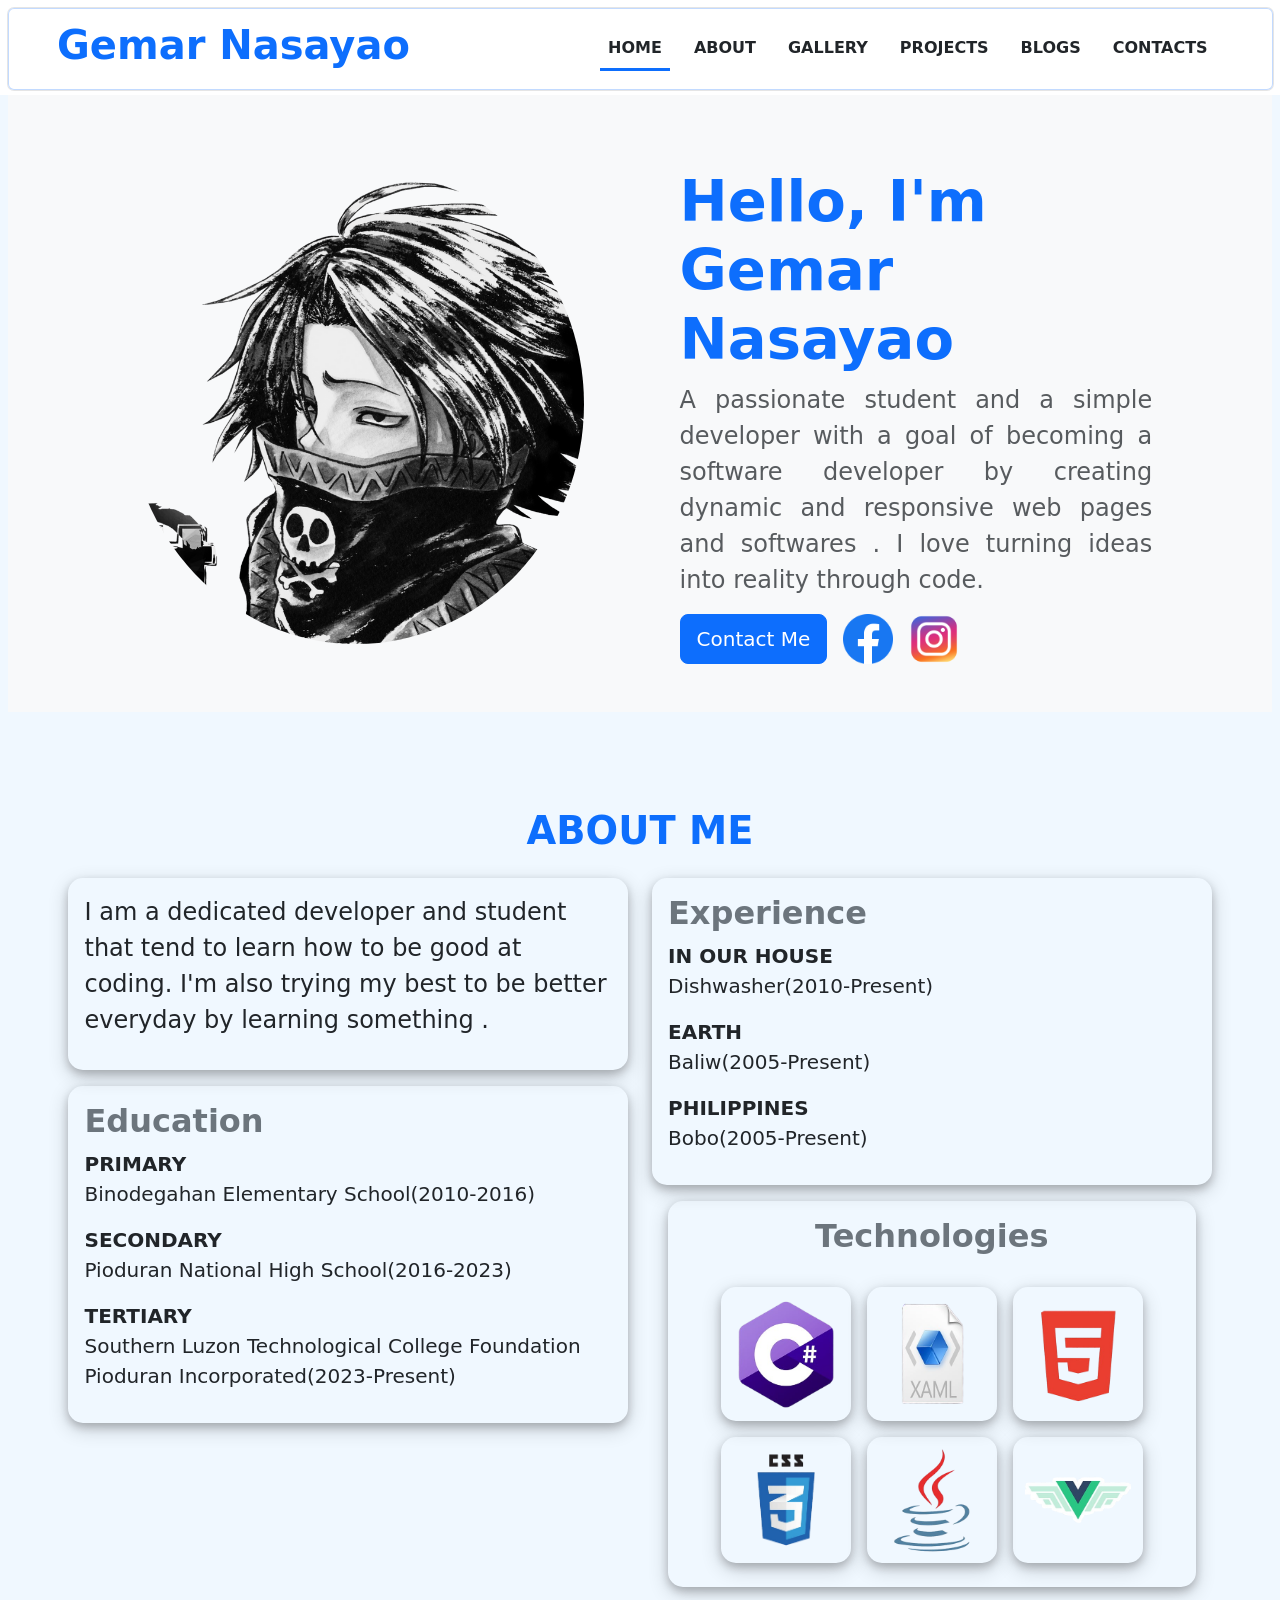
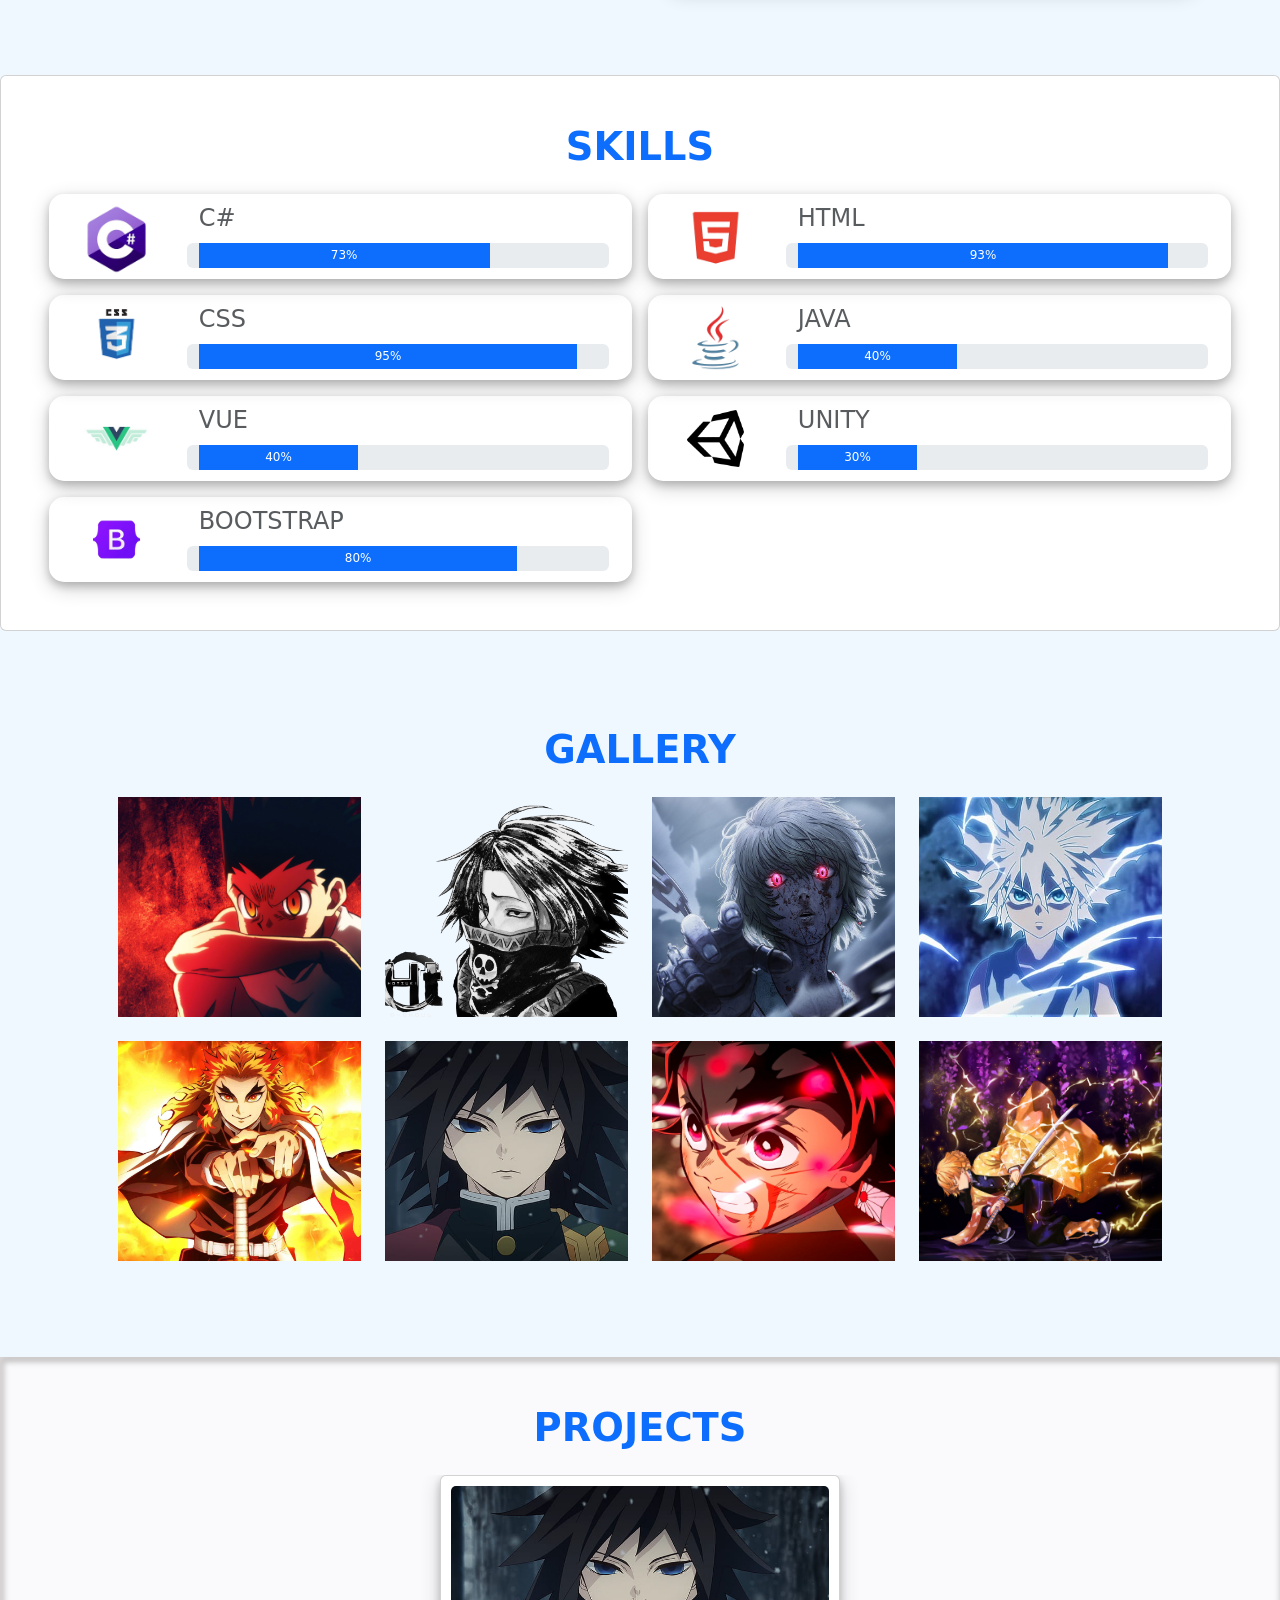
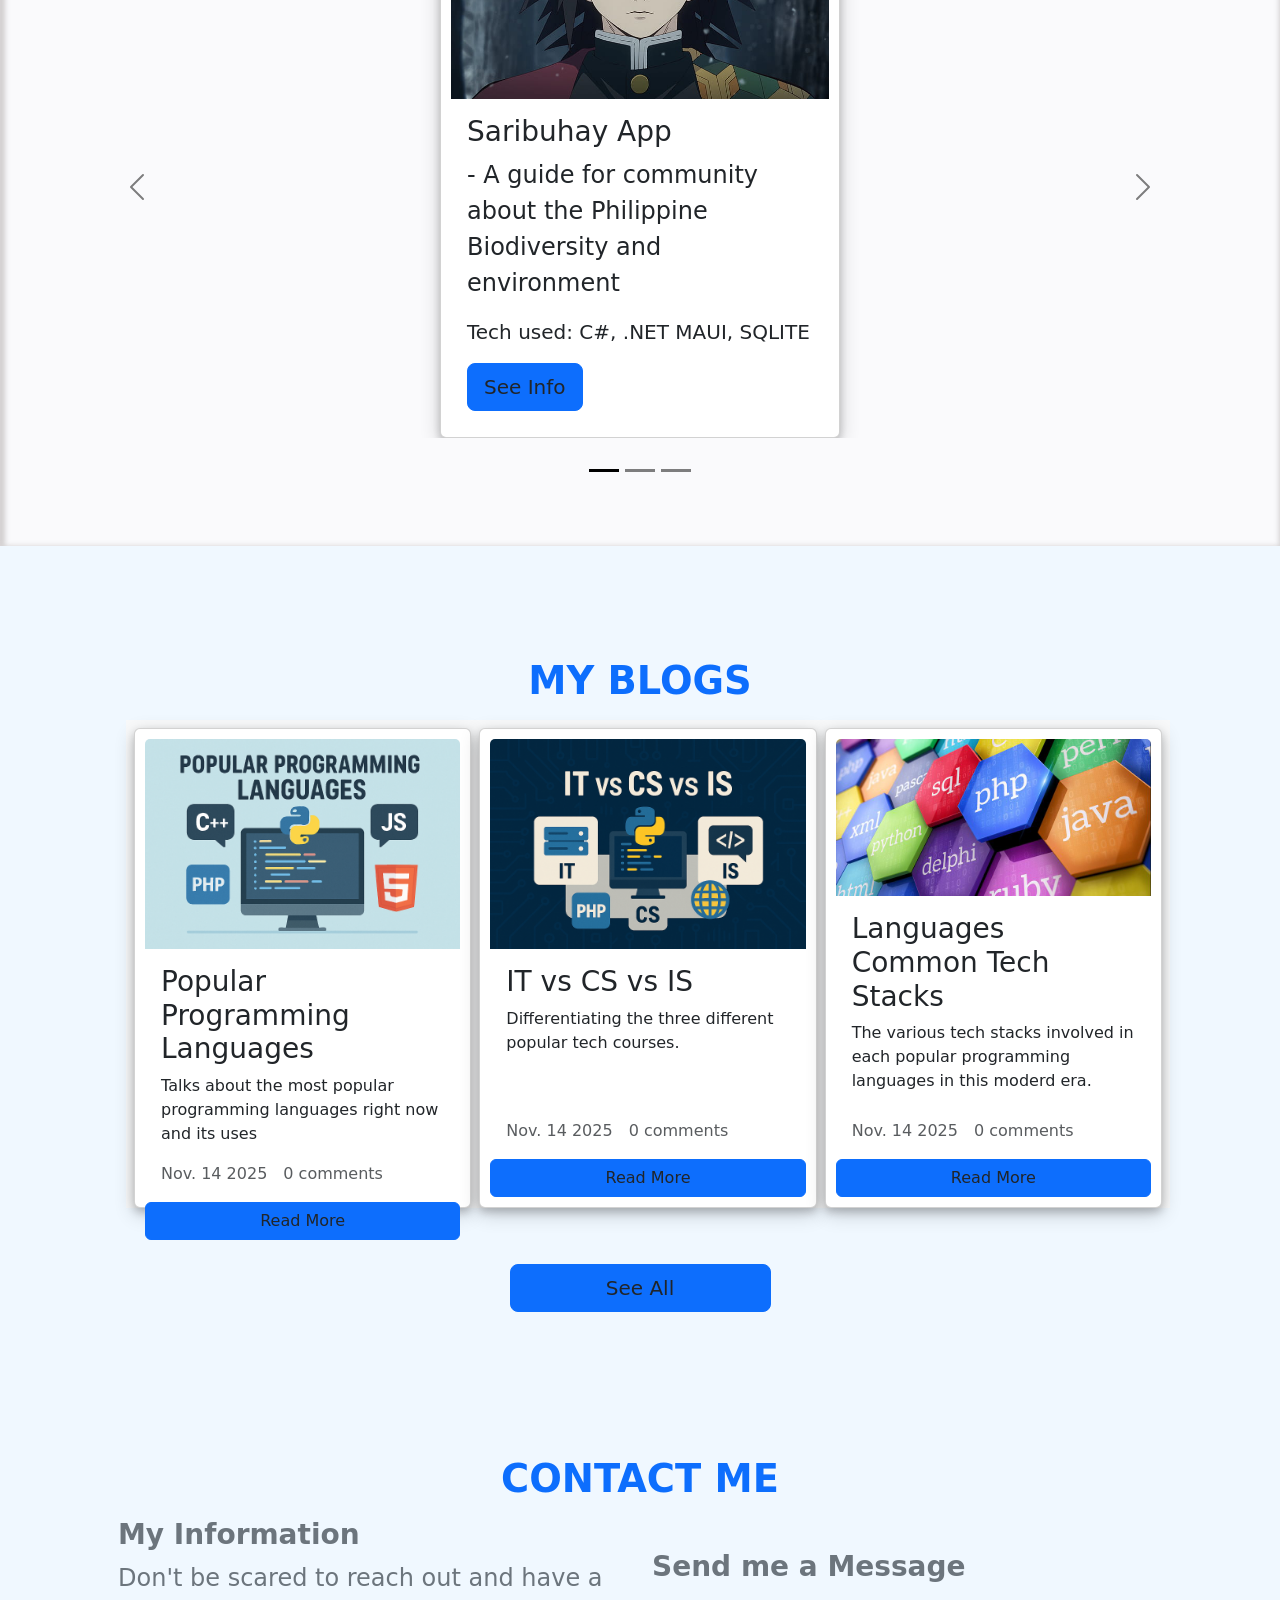
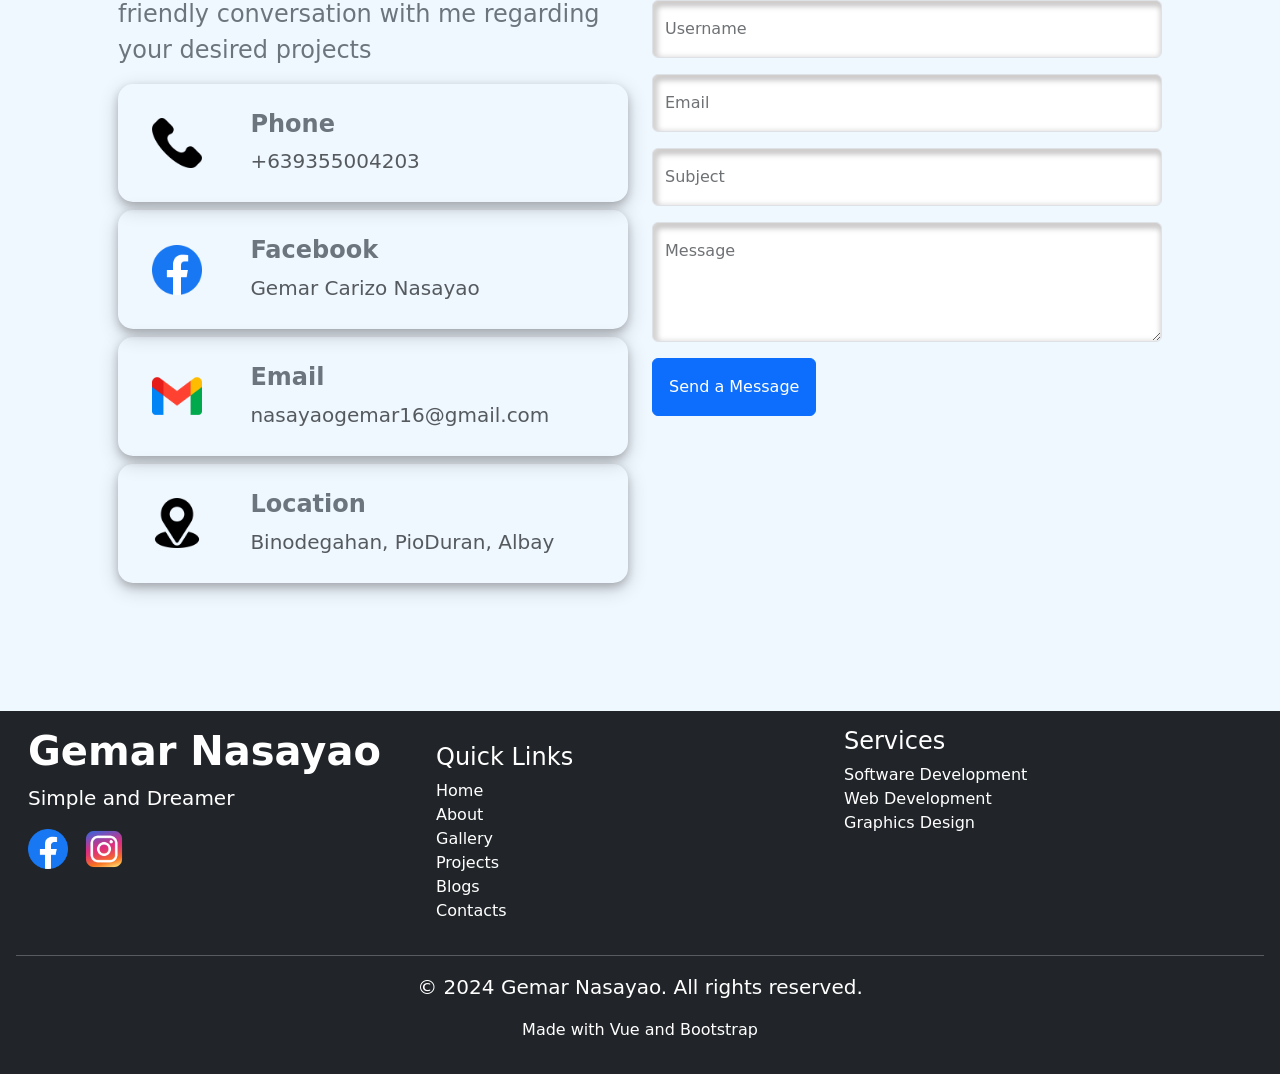
<file: docs/index.html>
<!DOCTYPE html>
<html lang="en">
<head>
    <meta charset="UTF-8">
    <meta name="viewport" content="width=device-width, initial-scale=1.0">
    <link rel="stylesheet" href="css/global.css">
    <link rel="stylesheet" href="css/bootstrap.min.css">
    <title>Gemar Nasayao</title>
</head>
<body>
    <div id="app">
        
        <header class="border m-2 rounded border-primary border-opacity-25 position-fixed top-0 align-items-center p-3 pb-1 pt-1 pe-5 border-bottom" id="header">
            <nav class="navbar navbar-expand-lg p-2">
                <div class="d-flex justify-content-between w-100">
                    <h1 class="fw-bold text-primary ms-4 fs-1" id="introname">Gemar Nasayao</h1>
                    <button class="navbar-toggler" type="button" aria-expanded="true" data-bs-toggle="collapse" data-bs-target="#navbarmenu">
                        <span class="navbar-toggler-icon"></span>
                    </button>
                </div>
                <div class="collapse navbar-collapse ms-3" id="navbarmenu">
                    <ul class="navbar-nav ms-auto list-unstyled gap-3 ">
                    <li class="nav-item active"><a href="#Home" class="nav-link text-uppercase fw-bold" :class="{ active: currentSection === 'Home' }">Home</a></li>
                    <li class="nav-item"><a href="#About" class="nav-link text-uppercase fw-bold" :class="{ active: currentSection === 'About' }">About</a></li>
                    <li class="nav-item"><a href="#Gallery" class="nav-link text-uppercase fw-bold" :class="{ active: currentSection === 'Gallery' }">Gallery</a></li>
                    <li class="nav-item"><a href="#Projects" class="nav-link text-uppercase fw-bold" :class="{ active: currentSection === 'Projects' }">Projects</a></li>
                    <li class="nav-item"><a href="#Blogs" class="nav-link text-uppercase fw-bold" :class="{ active: currentSection === 'Blogs' }">Blogs</a></li>
                    <li class="nav-item"><a href="#Contact" class="nav-link text-uppercase fw-bold" :class="{ active: currentSection === 'Contact' }">Contacts</a></li>
                </ul>
                </div>
            </nav>
        </header>

        <section class="ms-2 me-2 mb-3 bg-light Home" id="Home">
            <div class="row d-flex justify-content-evenly align-items-center p-5" id="home">
                <img src="images/feitan.png" alt="me" class="img-fluid col-12 col-md-6 rounded-circle" id="hero-image" style="width: 480px; height: 480px; object-fit: cover;">
                <div class="col-12 col-md-5 text-center text-md-start mt-4">
                    <h2 class="fw-bold text-primary myname">Hello, I'm Gemar Nasayao</h2>
                    <p class="fs-4 text-muted text-align-justify">A passionate student and a simple developer with a goal of becoming a software developer by creating dynamic and responsive web pages and softwares
                        . I love turning ideas into reality through code.</p>
                        <div class="d-flex gap-3">
                            <button class="btn btn-primary btn-lg">Contact Me</button>
                            <a href="https://www.facebook.com/gemar.isgemar"><img src="images/facebook.png" alt="facebook" style="max-width: 50px;"></a>
                            <a href="https://www.instagram.com/gee_maa_rr/?__pwa=1"><img src="images/instagram.png" alt="instagram" style="max-width: 50px;"></a>
                        </div>
                </div>
            </div>
        </section>
        
        <section class="container-fluid p-5 mt-5" id="About" data-aos="zoom-in" data-aos-duration="700">
            <h2 class="fw-bold text-primary mb-4 text-center aboutMe">About Me</h2>
            <div class="row">

                <div class="col-12 col-md-6 mb-4">
                    <div class="globalShadow mb-3 p-3" id="info">
                        <p class="fs-4">I am a dedicated developer and student that tend to learn how to be good at coding.
                            I'm also trying my best to be better everyday by learning something .</p>
                    </div>
                    <div class="globalShadow p-3 mb-3">
                        <h3 class="fw-bold mb-2 text-secondary fs-2">Education</h3>
                        <ul class="fs-5 list-unstyled">
                            <li class="fw-bold">PRIMARY</li>
                            <li>Binodegahan Elementary School(2010-2016)</li>
                        </ul>
                        <ul class="fs-5 list-unstyled">
                            <li class="fw-bold">SECONDARY</li>
                            <li>Pioduran National High School(2016-2023)</li>
                        </ul>
                        <ul class="fs-5 list-unstyled">
                            <li class="fw-bold">TERTIARY</li>
                            <li>Southern Luzon Technological College Foundation Pioduran Incorporated(2023-Present)</li>
                        </ul>
                    </div>
                </div>

                <div class="col-12 col-md-6 mb-4">
                    <div class="globalShadow mb-3 p-3">
                        <h3 class="fw-bold mb-2 text-secondary fs-2">Experience</h3>
                        <ul class="fs-5 list-unstyled">
                            <li class="fw-bold">IN OUR HOUSE</li>
                            <li>Dishwasher(2010-Present)</li>
                        </ul>
                        <ul class="fs-5 list-unstyled">
                            <li class="fw-bold">EARTH</li>
                            <li>Baliw(2005-Present)</li>
                        </ul>
                        <ul class="fs-5 list-unstyled">
                            <li class="fw-bold">PHILIPPINES</li>
                            <li>Bobo(2005-Present)</li>
                        </ul>
                    </div>
                    <div class="m-3 p-3 d-flex globalShadow">
                        <div class="row justify-content-center">
                            <h3 class="text-center fw-bold mb-4 text-secondary fs-2 technology-div">Technologies</h3>
                            <img src="images/csharplogo.png" alt="" class="w-25 globalShadow m-2 col-6 img-fluid">
                            <img src="images/xamllogo.png" alt="" class="w-25 globalShadow m-2 col-6 img-fluid">
                            <img src="images/htmllogo.png" alt="" class="w-25 globalShadow m-2 col-6 img-fluid">
                            <img src="images/csslogo.png" alt="" class="w-25 globalShadow m-2 col-6 img-fluid">
                            <img src="images/javalogo.png" alt="" class="w-25 globalShadow m-2 col-6 img-fluid">
                            <img src="images/vuelogo.png" alt="" class="w-25 globalShadow m-2 col-6 img-fluid">
                        </div>
                    </div>
                </div>
            </div>
        </section>
        
        <section class=" container-fluid card mb-5 p-5 mt-4 mt-md-0" data-aos="fade-left" data-aos-duration="700" id="Skills">
        <h2 class="fw-bold text-primary mb-4 text-center skillText">Skills</h2>
        
        <div class="row g-3">
            <!-- C# -->
            <div class="col-md-6">
            <div class="d-flex globalShadow grr">
                <div>
                    <img src="images/csharplogo.png" alt="" class="img-fluid" id="skill-image" style="max-width: 65px;">
                </div>
                <div class="row w-75">
                    <h5 class="col-12 fs-4 text-muted">C#</h5>
                    <div class="progress col-12">
                        <div class="progress-bar bg-primary" role="progressbar" style="width: 73%;" aria-valuenow="73" aria-valuemin="0" aria-valuemax="100">73%</div>
                    </div>
                </div>
            </div>
            </div>
            
            <!-- HTML -->
            <div class="col-md-6">
            <div class="d-flex globalShadow grr">
                <div>
                    <img src="images/htmllogo.png" alt="" class="img-fluid" id="skill-image" style="max-width: 65px;">
                </div>
                <div class="row w-75">
                    <h5 class="col-12 fs-4 text-muted">HTML</h5>
                    <div class="progress col-12">
                        <div class="progress-bar bg-primary" role="progressbar" style="width: 93%;" aria-valuenow="93" aria-valuemin="0" aria-valuemax="100">93%</div>
                    </div>
                </div>
            </div>
            </div>

            <!-- CSS -->
            <div class="col-md-6">
            <div class="d-flex globalShadow grr">
                <div>
                    <img src="images/csslogo.png" alt="" class="img-fluid" id="skill-image" style="max-width: 65px;">
                </div>
                <div class="row w-75">
                    <h5 class="col-12 fs-4 text-muted">CSS</h5>
                    <div class="progress col-12">
                        <div class="progress-bar bg-primary" role="progressbar" style="width: 95%;" aria-valuenow="95" aria-valuemin="0" aria-valuemax="100">95%</div>
                    </div>
                </div>
            </div>
            </div>

            <!-- Java -->
            <div class="col-md-6">
            <div class="d-flex globalShadow grr">
                <div>
                    <img src="images/javalogo.png" alt="" class="img-fluid" id="skill-image" style="max-width: 65px;">
                </div>
                <div class="row w-75">
                    <h5 class="col-12 fs-4 text-muted">JAVA</h5>
                    <div class="progress col-12">
                        <div class="progress-bar bg-primary" role="progressbar" style="width: 40%;" aria-valuenow="40" aria-valuemin="0" aria-valuemax="100">40%</div>
                    </div>
                </div>
            </div>
            </div>

            <!-- Vue -->
            <div class="col-md-6">
            <div class="d-flex globalShadow grr">
                <div>
                    <img src="images/vuelogo.png" alt="" class="img-fluid" id="skill-image" style="max-width: 65px;">
                </div>
                <div class="row w-75">
                    <h5 class="col-12 fs-4 text-muted">VUE</h5>
                    <div class="progress col-12">
                        <div class="progress-bar bg-primary" role="progressbar" style="width: 40%;" aria-valuenow="40" aria-valuemin="0" aria-valuemax="100">40%</div>
                    </div>
                </div>
            </div>
            </div>

            <!-- Unity -->
            <div class="col-md-6">
            <div class="d-flex globalShadow grr">
                <div>
                    <img src="images/unitylogo.png" alt="" class="img-fluid" id="skill-image" style="max-width: 65px;">
                </div>
                <div class="row w-75">
                    <h5 class="col-12 fs-4 text-muted">UNITY</h5>
                    <div class="progress col-12">
                        <div class="progress-bar bg-primary" role="progressbar" style="width: 30%;" aria-valuenow="30" aria-valuemin="0" aria-valuemax="100">30%</div>
                    </div>
                </div>
            </div>
            </div>

            <!-- Bootstrap -->
            <div class="col-md-6">
            <div class="d-flex globalShadow grr">
                <div>
                    <img src="images/bootslogo.png" alt="" class="img-fluid" id="skill-image" style="max-width: 65px;">
                </div>
                <div class="row w-75">
                    <h5 class="col-12 fs-4 text-muted">BOOTSTRAP</h5>
                    <div class="progress col-12">
                        <div class="progress-bar bg-primary" role="progressbar" style="width: 80%;" aria-valuenow="80" aria-valuemin="0" aria-valuemax="100">80%</div>
                    </div>
                </div>
            </div>
            </div>

        </div>
        </section>

        <section class="container container-fluid mb-5 p-5 mt-5 mt-md-0" data-aos="fade-up" data-aos-duration="700" id="Gallery">
            <h2 class="fw-bold text-primary mb-4 text-center" id="galleryText">Gallery</h2>
            <div class="row g-4">
                <div class="col-12 col-md-4 col-lg-3">
                    <img src="images/gon.jpg" alt="" class="img-fluid">
                </div>
                <div class="col-6 col-md-4 col-lg-3">
                    <img src="images/feitan.png" alt="" class="img-fluid">
                </div>
                <div class="col-6 col-md-4 col-lg-3">
                    <img src="images/kurapika.jpg" alt="" class="img-fluid">
                </div>
                <div class="col-12 col-md-4 col-lg-3">
                    <img src="images/killua.jpg" alt="" class="img-fluid">
                </div>
                <div class="col-6 col-md-4 col-lg-3">
                    <img src="images/rengoku.jpg" alt="" class="img-fluid">
                </div>
                <div class="col-6 col-md-4 col-lg-3">
                    <img src="images/giyuu.jpg" alt="" class="img-fluid">
                </div>
                <div class="col-12 col-md-4 col-lg-3">
                    <img src="images/tanjiro.jpg" alt="" class="img-fluid">
                </div>
                <div class="col-12 col-md-4 col-lg-3">
                    <img src="images/zenitsu.jpg" alt="" class="img-fluid">
                </div>
            </div>
        </section>

        <section class="container-fluid mt-5 p-5 shadow-2" id="Projects" data-aos="fade-up" data-aos-duration="700">
            <h2 class="text-center text-primary fw-bold" id="projectText">Projects</h2>
            <div id="projectCarousel" class="carousel slide mt-4" data-bs-ride="carousel">

            <div class="carousel-indicators">
                <button type="button" data-bs-target="#projectCarousel" data-bs-slide-to="0" class="active"></button>
                <button type="button" data-bs-target="#projectCarousel" data-bs-slide-to="1"></button>
                <button type="button" data-bs-target="#projectCarousel" data-bs-slide-to="2"></button>
            </div>

            <div class="carousel-inner">
                <div class="carousel-item active">
                    <div class="card mx-auto globalShadow project-item">
                        <img src="images/giyuu.jpg" alt="Saribuhay logo" class="card-img-top img-fluid">
                        <div class="card-body">
                            <h2 class="card-title fs-3">Saribuhay App</h2>
                            <p class="card-text fs-4">- A guide for community about the Philippine Biodiversity and environment</p>
                            <p class="card-text fs-5">Tech used: C#, .NET MAUI, SQLITE</p>
                            <a href="" class="btn btn-primary card-btn btn-lg">See Info</a>
                        </div>
                    </div>
                </div>
                <div class="carousel-item">
                <div class="card mx-auto globalShadow project-item">
                        <img src="images/zenitsu.jpg" alt="Codie logo" class="card-img-top img-fluid">
                        <div class="card-body">
                            <h2 class="card-title fs-3">Codie</h2>
                            <p class="card-text fs-4">A gamified pet virtual assistant for learning programming via lessons & quizzes</p>
                            <p class="card-text fs-5">Tech used: C#, UNITY, SQLITE</p>
                            <a href="" class="btn btn-primary card-btn btn-lg">See Info</a>
                        </div>
                    </div>
                </div>
                <div class="carousel-item">
                <div class="card mx-auto globalShadow project-item">
                        <img src="images/tanjiro.jpg" alt="MultiApp logo" class="card-img-top img-fluid">
                        <div class="card-body">
                            <h2 class="card-title fs-3">MultiApp</h2>
                            <p class="card-text fs-4">A multi purpose app that combines various useful tools in one</p>
                            <p class="card-text fs-5">Tech used: C#, .NET WPF, SQLITE</p>
                            <a href="" class="btn btn-primary card-btn btn-lg">See Info</a>
                        </div>
                    </div>
                </div>
            </div>

            <button class="carousel-control-prev" type="button" data-bs-target="#projectCarousel" data-bs-slide="prev">
                <span class="carousel-control-prev-icon"></span>
            </button>
            <button class="carousel-control-next" type="button" data-bs-target="#projectCarousel" data-bs-slide="next">
                <span class="carousel-control-next-icon"></span>
            </button>
            </div>
        </section>

        <section class="container container-fluid p-5 my-5" id="Blogs">
            <h2 class="text-center text-primary fw-bold my-3" id="BlogsText">My Blogs</h2>
            <div class="bg-light container-fluid row g-2 m-2">
                <div class="col-12 col-lg-4 col-md-6 mt-2">
                    <div class="card globalShadow card-blog">
                        <img src="images/programminglaguages.png" alt="" class="card-img-top">
                        <div class="card-body">
                            <h3 class="card-title">Popular Programming Languages</h3>
                            <p class="card-text">Talks about the most popular programming languages right now and its uses</p>
                        </div>
                        <div class="d-flex gap-3 text-muted ms-3">
                            <p>Nov. 14 2025</p>
                            <p>0 comments</p>
                        </div>
                        <a href="" class="btn btn-primary">Read More</a>
                    </div>
                </div>
                <div class="col-12 col-lg-4 col-md-6 mt-2">
                    <div class="card globalShadow card-blog">
                        <img src="images/ITwithCSandIS.png" alt="" class="card-img-top">
                        <div class="card-body">
                            <h3 class="card-title">IT vs CS vs IS</h3>
                            <p class="card-text">Differentiating the three different popular tech courses.</p>
                        </div>
                        <div class="d-flex gap-3 text-muted ms-3">
                            <p>Nov. 14 2025</p>
                            <p>0 comments</p>
                        </div>
                        <a href="" class="btn btn-primary">Read More</a>
                    </div>
                </div>
                <div class="col-12 col-lg-4 col-md-6 mt-2">
                    <div class="card globalShadow card-blog">
                        <img src="images/techstacks.jpg" alt="" class="card-img-top">
                        <div class="card-body">
                            <h3 class="card-title">Languages Common Tech Stacks</h3>
                            <p class="card-text">The various tech stacks involved in each popular programming languages in this moderd era.</p>
                            
                        </div>
                        <div class="d-flex gap-3 text-muted ms-3">
                            <p>Nov. 14 2025</p>
                            <p>0 comments</p>
                        </div>
                        <a href="" class="btn btn-primary">Read More</a>
                    </div>
                </div>
            </div>
            <div class="d-flex justify-content-center">
                <a href="" class="btn btn-primary btn-lg mt-5 w-25">See All</a>
            </div>
        </section>

        <section class="container container-fluid p-5 my-5" id="Contact" data-aos="fade-up" data-aos-duration="700">
            <h2 class="text-center text-primary fw-bold" id="ContactText">Contact Me</h2>
            <div class="row mt-3">
                <div class="col-12 col-md-6 mb-4">
                    <h3 class="fw-bold text-secondary">My Information</h3>
                    <p class="fs-4 text-secondary">Don't be scared to reach out and have a friendly conversation with me regarding your desired projects</p>
                    
                    <div class="mb-2 d-flex globalShadow">
                        <div class="align-content-center div-contact">
                            <img src="images/phone-call.png" alt="phone-call" class="img-fluid" style="max-width: 50px;">
                        </div>
                        <div class="col-6 row w-75 div-flex pt-3 div-infotext">
                            <h3 class="text-secondary fw-bold fs-4">Phone</h3>
                            <p class="text-muted fs-5">+639355004203</p>
                        </div>
                    </div>

                    <div class="mb-2 d-flex globalShadow">
                        <div class="align-content-center div-contact">
                            <img src="images/facebook.png" alt="facebook" class="img-fluid" style="max-width: 50px;">
                        </div>
                        <div class="col-6 row w-75 div-flex pt-3 div-infotext">
                            <h3 class="text-secondary fw-bold fs-4">Facebook</h3>
                            <p class="text-muted fs-5">Gemar Carizo Nasayao</p>
                        </div>
                    </div>

                    <div class="mb-2 d-flex globalShadow">
                        <div class="align-content-center div-contact">
                            <img src="images/gmail.png" alt="gmail" class="img-fluid" style="max-width: 50px;">
                        </div>
                        <div class="col-6 row w-75 div-flex pt-3 div-infotext">
                            <h3 class="text-secondary fw-bold fs-4">Email</h3>
                            <p class="text-muted fs-5">nasayaogemar16@gmail.com</p>
                        </div>
                    </div>

                    <div class="mb-2 d-flex globalShadow">
                        <div class="align-content-center div-contact">
                            <img src="images/location.png" alt="location" class="img-fluid" style="max-width: 50px;">
                        </div>
                        <div class="col-6 row w-75 div-flex pt-3 div-infotext">
                            <h3 class="text-secondary fw-bold fs-4">Location</h3>
                            <p class="text-muted fs-5">Binodegahan, PioDuran, Albay</p>
                        </div>
                    </div>

                </div>
                <form action="" method="post" class="contactForm col-12 col-md-6 mt-3">
                    <h3 class="fw-bold text-secondary my-3">Send me a Message</h3>
                    <div class="row g-3">
                        <div class="col-12">
                            <div class="form-floating">
                                <input type="text" id="name" class="form-control shadow-2" placeholder="Enter your name" required>
                                <label for="Username">Username</label>
                            </div>
                        </div>
                        <div class="col-12">
                            <div class="form-floating">
                                <input type="email" id="email" class="form-control shadow-2" placeholder="Enter your Email" required>
                                <label for="Email">Email</label>
                            </div>
                        </div>
                        <div class="col-12">
                            <div class="form-floating">
                                <input type="text" id="subject" class="form-control shadow-2" placeholder="Enter your Subject" required>
                                <label for="Subject">Subject</label>
                            </div>
                        </div>
                        <div class="col-12 ">
                            <div class="form-floating">
                                <textarea class="form-control textarea shadow-2" id="message" placeholder="Your Message"></textarea>
                                <label for="Username">Message</label>
                            </div>
                        </div>
                        <div class="col-12">
                            <button class="btn btn-primary p-3">Send a Message</button>
                        </div>
                    </div>
                </form>
            </div>
        </section>
        
        <footer class="bg-dark">
            <div class="p-3 text-white">
                <div class="container-fluid row">
                    <div class="col-lg-4 col-md-4 col-12">
                        <h3 class="fw-bold fs-1">Gemar Nasayao</h3>
                        <p class="fs-5">Simple and Dreamer </p>
                        <div class="d-flex gap-3">
                            <a href="https://www.facebook.com/gemar.isgemar"><img src="images/facebook.png" alt="facebook log" style="max-width: 40px;"></a>
                            <a href="https://www.instagram.com/gee_maa_rr/?__pwa=1"><img src="images/instagram.png" alt="instagram logo" style="max-width: 40px;"></a>
                        </div>
                    </div>
                    <div class="col-lg-4 col-md-4 col-12 mt-3">
                        <h4>Quick Links</h4>
                        <ul class="list-unstyled">
                            <a href="#Home"><li>Home</li></a>
                            <a href="#About"><li>About</li></a>
                            <a href="#Gallery"><li>Gallery</li></a>
                            <a href="#Projects"><li>Projects</li></a>
                            <a href="#Blogs"><li>Blogs</li></a>
                            <a href="#Contacts"><li>Contacts</li></a>
                        </ul>
                    </div>
                    <div class="col-lg-4 col-md-4 col-12">
                        <h4>Services</h4>
                        <ul class="list-unstyled">
                            <li>Software Development</li>
                            <li>Web Development</li>
                            <li>Graphics Design</li>
                        </ul>
                    </div>
                </div>
                <hr>
                <div class="container-fluid text-center p-0">
                    <p class="fs-5">&copy; 2024 Gemar Nasayao. All rights reserved.</p>
                    <p>Made with Vue and Bootstrap</p>
                </div>
            </div>
        </footer>

    </div>
    <!-- script -->
     <script src="js/vue.global.js"></script>
     <script src="js/app.vue.js"></script>
     <script src="js/bootstrap.bundle.min.js"></script>
     <script src="https://unpkg.com/aos@2.3.1/dist/aos.js"></script>
    <script>
        AOS.init();
    </script>
</body>
</html>
</file>
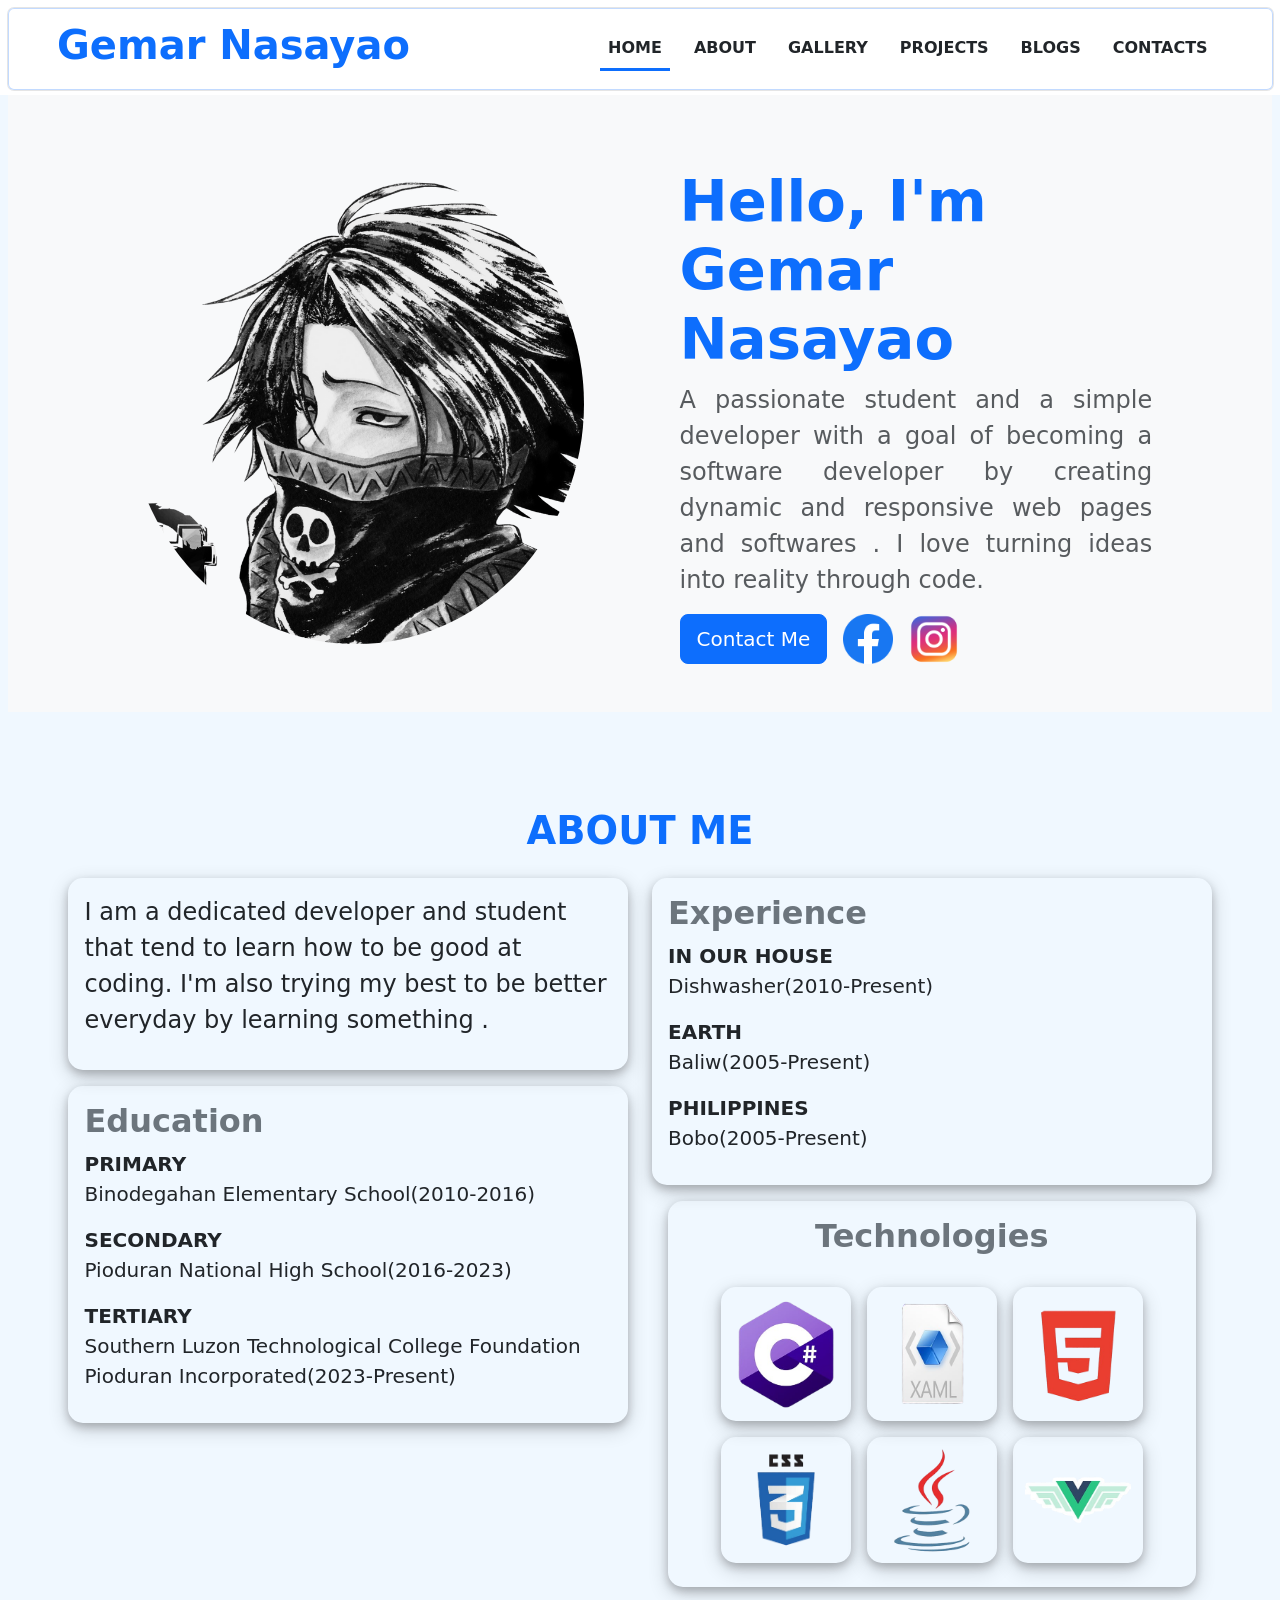
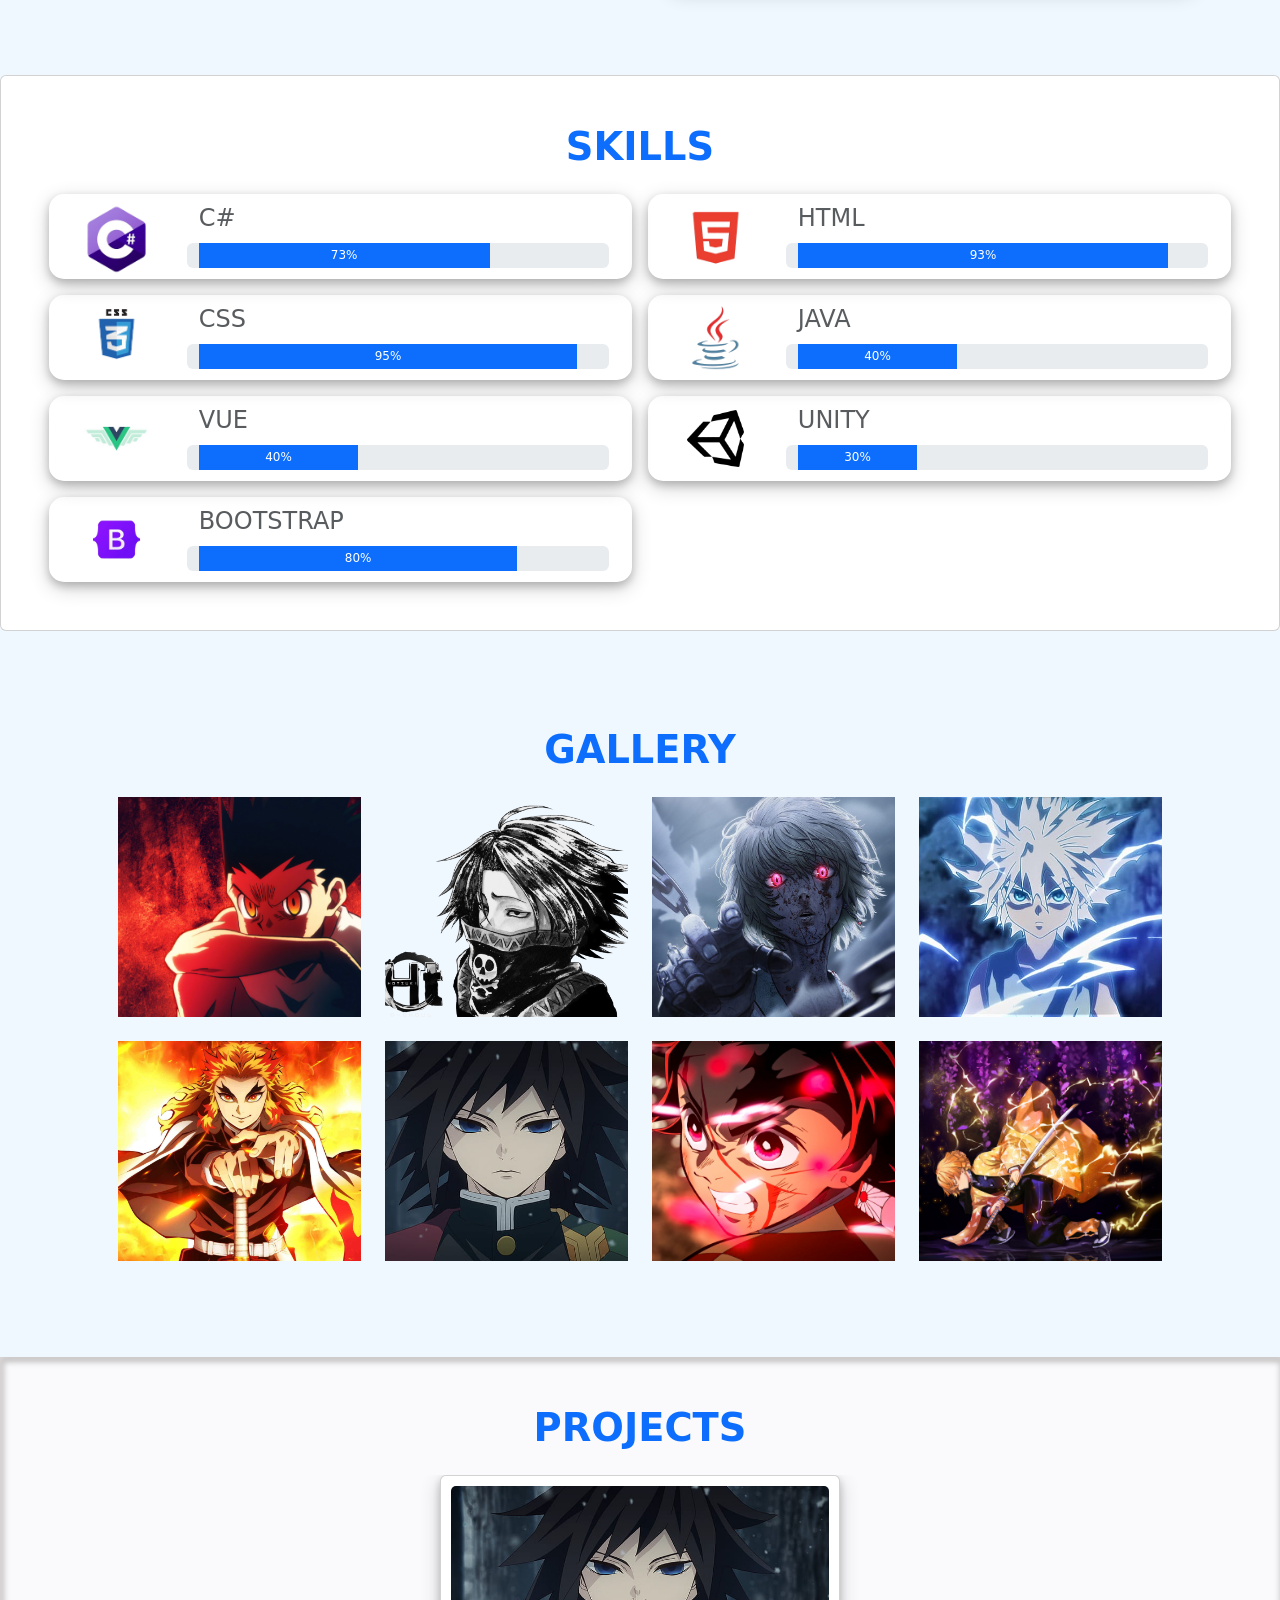
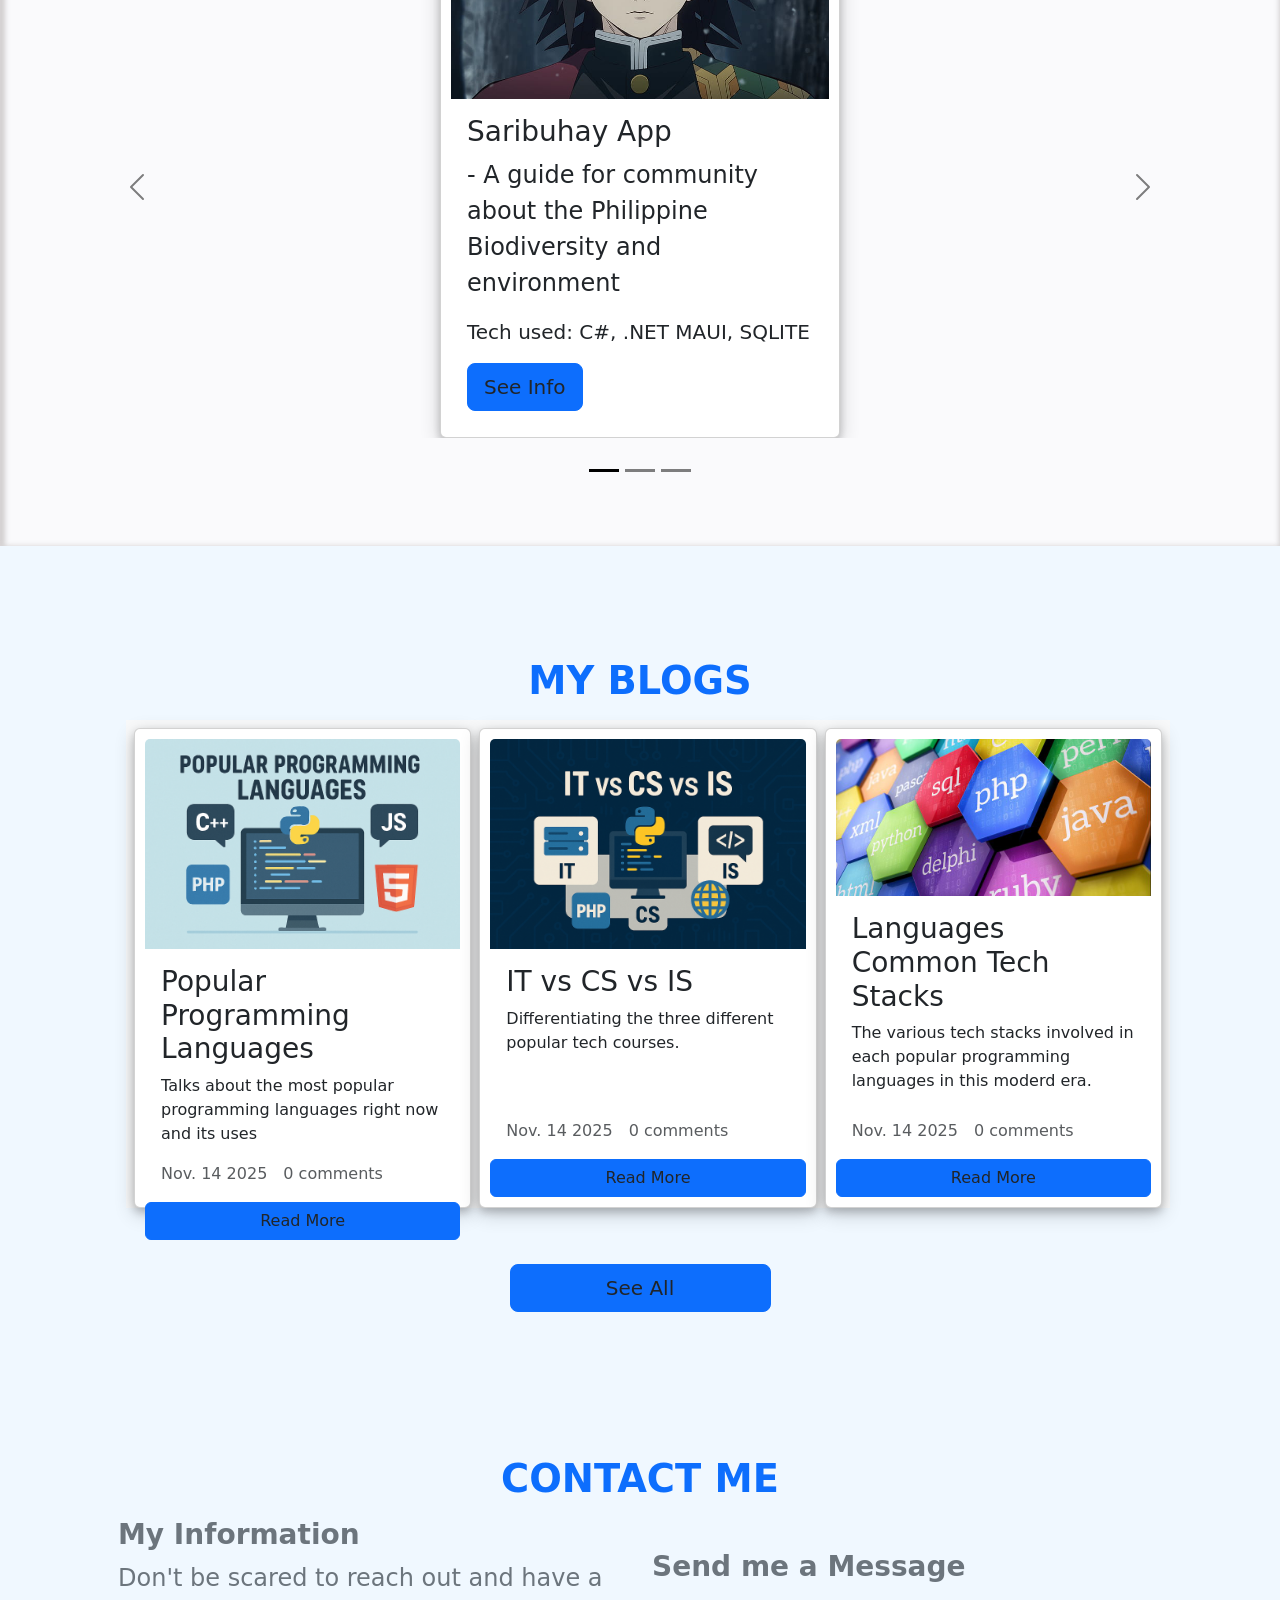
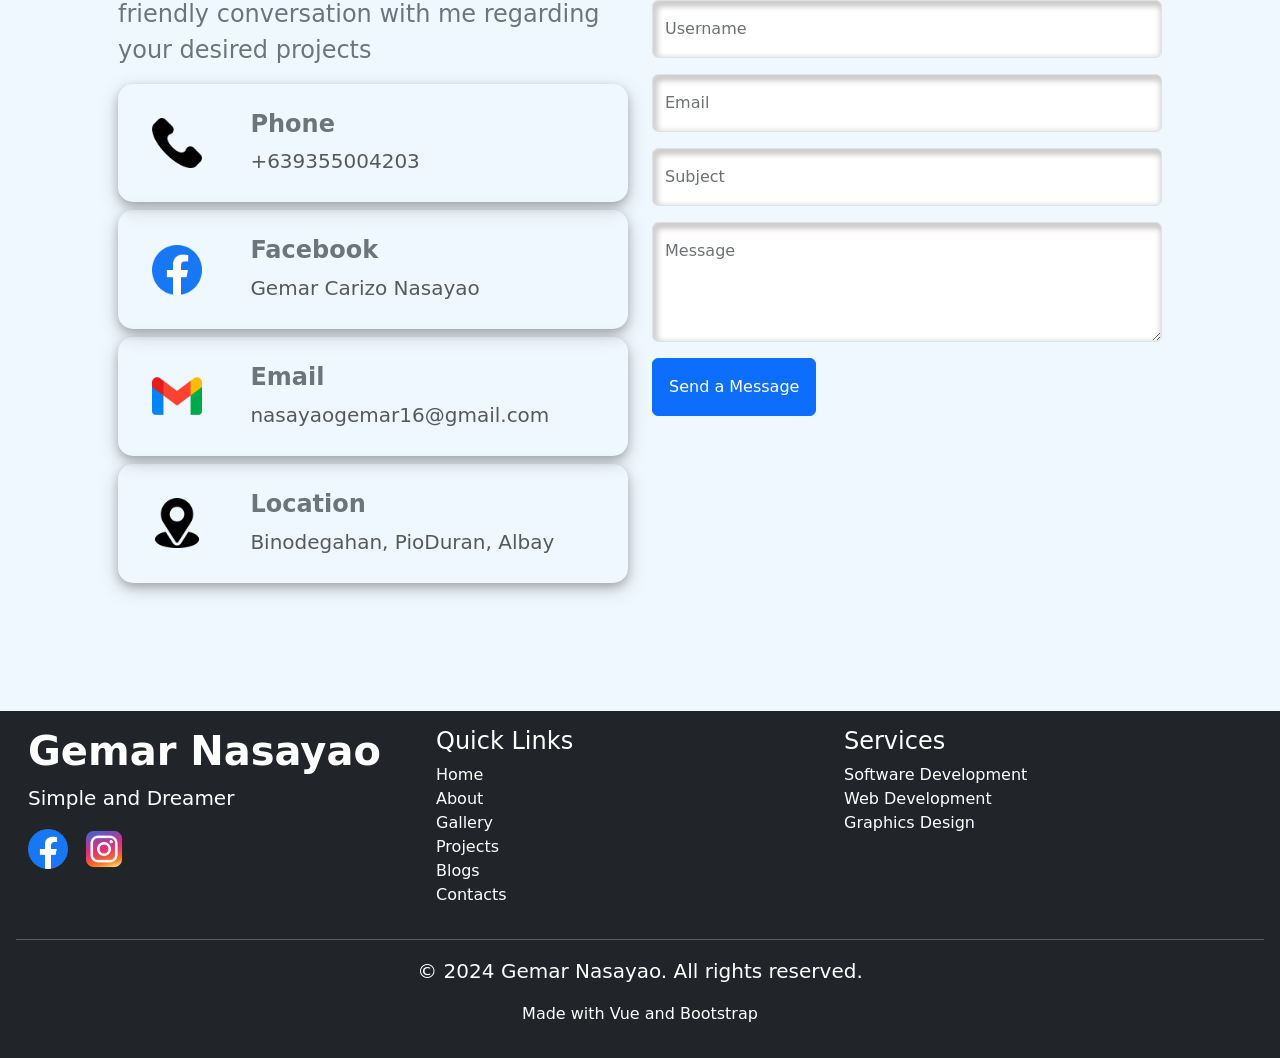
<file: wwwroot/index.html>
<!DOCTYPE html>
<html lang="en">
<head>
    <meta charset="UTF-8">
    <meta name="viewport" content="width=device-width, initial-scale=1.0">
    <link rel="stylesheet" href="css/global.css">
    <link rel="stylesheet" href="css/bootstrap.min.css">
    <title>Gemar Nasayao</title>
</head>
<body>
    <div id="app">
        
        <header class="border m-2 rounded border-primary border-opacity-25 position-fixed top-0 align-items-center p-3 pb-1 pt-1 pe-5 border-bottom" id="header">
            <nav class="navbar navbar-expand-lg p-2">
                <div class="d-flex justify-content-between w-100">
                    <h1 class="fw-bold text-primary ms-4 fs-1">Gemar Nasayao</h1>
                    <button class="navbar-toggler" type="button" aria-expanded="true" data-bs-toggle="collapse" data-bs-target="#navbarmenu">
                        <span class="navbar-toggler-icon"></span>
                    </button>
                </div>
                <div class="collapse navbar-collapse ms-3" id="navbarmenu">
                    <ul class="navbar-nav ms-auto list-unstyled gap-3 ">
                    <li class="nav-item active"><a href="#Home" class="nav-link text-uppercase fw-bold" :class="{ active: currentSection === 'Home' }">Home</a></li>
                    <li class="nav-item"><a href="#About" class="nav-link text-uppercase fw-bold" :class="{ active: currentSection === 'About' }">About</a></li>
                    <li class="nav-item"><a href="#Gallery" class="nav-link text-uppercase fw-bold" :class="{ active: currentSection === 'Gallery' }">Gallery</a></li>
                    <li class="nav-item"><a href="#Projects" class="nav-link text-uppercase fw-bold" :class="{ active: currentSection === 'Projects' }">Projects</a></li>
                    <li class="nav-item"><a href="#Blogs" class="nav-link text-uppercase fw-bold" :class="{ active: currentSection === 'Blogs' }">Blogs</a></li>
                    <li class="nav-item"><a href="#Contact" class="nav-link text-uppercase fw-bold" :class="{ active: currentSection === 'Contact' }">Contacts</a></li>
                </ul>
                </div>
            </nav>
        </header>

        <section class="ms-2 me-2 mb-3 bg-light Home" id="Home">
            <div class="row d-flex justify-content-evenly align-items-center p-5" id="home">
                <img src="images/feitan.png" alt="me" class="img-fluid col-12 col-md-6 rounded-circle" id="hero-image" style="width: 480px; height: 480px; object-fit: cover;">
                <div class="col-12 col-md-5 text-center text-md-start mt-4">
                    <h2 class="fw-bold text-primary myname">Hello, I'm Gemar Nasayao</h2>
                    <p class="fs-4 text-muted text-align-justify">A passionate student and a simple developer with a goal of becoming a software developer by creating dynamic and responsive web pages and softwares
                        . I love turning ideas into reality through code.</p>
                        <div class="d-flex gap-3">
                            <button class="btn btn-primary btn-lg">Contact Me</button>
                            <a href="https://www.facebook.com/gemar.isgemar"><img src="images/facebook.png" alt="facebook" style="max-width: 50px;"></a>
                            <a href="https://www.instagram.com/gee_maa_rr/?__pwa=1"><img src="images/instagram.png" alt="instagram" style="max-width: 50px;"></a>
                        </div>
                </div>
            </div>
        </section>
        
        <section class="container-fluid p-5 mt-5" id="About" data-aos="zoom-in" data-aos-duration="700">
            <h2 class="fw-bold text-primary mb-4 text-center aboutMe">About Me</h2>
            <div class="row">

                <div class="col-12 col-md-6 mb-4">
                    <div class="globalShadow mb-3 p-3" id="info">
                        <p class="fs-4">I am a dedicated developer and student that tend to learn how to be good at coding.
                            I'm also trying my best to be better everyday by learning something .</p>
                    </div>
                    <div class="globalShadow p-3 mb-3">
                        <h3 class="fw-bold mb-2 text-secondary fs-2">Education</h3>
                        <ul class="fs-5 list-unstyled">
                            <li class="fw-bold">PRIMARY</li>
                            <li>Binodegahan Elementary School(2010-2016)</li>
                        </ul>
                        <ul class="fs-5 list-unstyled">
                            <li class="fw-bold">SECONDARY</li>
                            <li>Pioduran National High School(2016-2023)</li>
                        </ul>
                        <ul class="fs-5 list-unstyled">
                            <li class="fw-bold">TERTIARY</li>
                            <li>Southern Luzon Technological College Foundation Pioduran Incorporated(2023-Present)</li>
                        </ul>
                    </div>
                </div>

                <div class="col-12 col-md-6 mb-4">
                    <div class="globalShadow mb-3 p-3">
                        <h3 class="fw-bold mb-2 text-secondary fs-2">Experience</h3>
                        <ul class="fs-5 list-unstyled">
                            <li class="fw-bold">IN OUR HOUSE</li>
                            <li>Dishwasher(2010-Present)</li>
                        </ul>
                        <ul class="fs-5 list-unstyled">
                            <li class="fw-bold">EARTH</li>
                            <li>Baliw(2005-Present)</li>
                        </ul>
                        <ul class="fs-5 list-unstyled">
                            <li class="fw-bold">PHILIPPINES</li>
                            <li>Bobo(2005-Present)</li>
                        </ul>
                    </div>
                    <div class="m-3 p-3 d-flex globalShadow">
                        <div class="row justify-content-center">
                            <h3 class="text-center fw-bold mb-4 text-secondary fs-2">Technologies</h3>
                            <img src="images/csharplogo.png" alt="" class="w-25 globalShadow m-2 col-6 img-fluid">
                            <img src="images/xamllogo.png" alt="" class="w-25 globalShadow m-2 col-6 img-fluid">
                            <img src="images/htmllogo.png" alt="" class="w-25 globalShadow m-2 col-6 img-fluid">
                            <img src="images/csslogo.png" alt="" class="w-25 globalShadow m-2 col-6 img-fluid">
                            <img src="images/javalogo.png" alt="" class="w-25 globalShadow m-2 col-6 img-fluid">
                            <img src="images/vuelogo.png" alt="" class="w-25 globalShadow m-2 col-6 img-fluid">
                        </div>
                    </div>
                </div>
            </div>
        </section>
        
        <section class=" container-fluid card mb-5 p-5 mt-4 mt-md-0" data-aos="fade-left" data-aos-duration="700" id="Skills">
        <h2 class="fw-bold text-primary mb-4 text-center skillText">Skills</h2>
        
        <div class="row g-3">
            <!-- C# -->
            <div class="col-md-6">
            <div class="d-flex globalShadow grr">
                <div>
                    <img src="images/csharplogo.png" alt="" class="img-fluid" style="max-width: 65px;">
                </div>
                <div class="row w-75">
                    <h5 class="col-12 fs-4 text-muted">C#</h5>
                    <div class="progress col-12">
                        <div class="progress-bar bg-primary" role="progressbar" style="width: 73%;" aria-valuenow="73" aria-valuemin="0" aria-valuemax="100">73%</div>
                    </div>
                </div>
            </div>
            </div>
            
            <!-- HTML -->
            <div class="col-md-6">
            <div class="d-flex globalShadow grr">
                <div>
                    <img src="images/htmllogo.png" alt="" class="img-fluid" style="max-width: 65px;">
                </div>
                <div class="row w-75">
                    <h5 class="col-12 fs-4 text-muted">HTML</h5>
                    <div class="progress col-12">
                        <div class="progress-bar bg-primary" role="progressbar" style="width: 93%;" aria-valuenow="93" aria-valuemin="0" aria-valuemax="100">93%</div>
                    </div>
                </div>
            </div>
            </div>

            <!-- CSS -->
            <div class="col-md-6">
            <div class="d-flex globalShadow grr">
                <div>
                    <img src="images/csslogo.png" alt="" class="img-fluid" style="max-width: 65px;">
                </div>
                <div class="row w-75">
                    <h5 class="col-12 fs-4 text-muted">CSS</h5>
                    <div class="progress col-12">
                        <div class="progress-bar bg-primary" role="progressbar" style="width: 95%;" aria-valuenow="95" aria-valuemin="0" aria-valuemax="100">95%</div>
                    </div>
                </div>
            </div>
            </div>

            <!-- Java -->
            <div class="col-md-6">
            <div class="d-flex globalShadow grr">
                <div>
                    <img src="images/javalogo.png" alt="" class="img-fluid" style="max-width: 65px;">
                </div>
                <div class="row w-75">
                    <h5 class="col-12 fs-4 text-muted">JAVA</h5>
                    <div class="progress col-12">
                        <div class="progress-bar bg-primary" role="progressbar" style="width: 40%;" aria-valuenow="40" aria-valuemin="0" aria-valuemax="100">40%</div>
                    </div>
                </div>
            </div>
            </div>

            <!-- Vue -->
            <div class="col-md-6">
            <div class="d-flex globalShadow grr">
                <div>
                    <img src="images/vuelogo.png" alt="" class="img-fluid" style="max-width: 65px;">
                </div>
                <div class="row w-75">
                    <h5 class="col-12 fs-4 text-muted">VUE</h5>
                    <div class="progress col-12">
                        <div class="progress-bar bg-primary" role="progressbar" style="width: 40%;" aria-valuenow="40" aria-valuemin="0" aria-valuemax="100">40%</div>
                    </div>
                </div>
            </div>
            </div>

            <!-- Unity -->
            <div class="col-md-6">
            <div class="d-flex globalShadow grr">
                <div>
                    <img src="images/unitylogo.png" alt="" class="img-fluid" style="max-width: 65px;">
                </div>
                <div class="row w-75">
                    <h5 class="col-12 fs-4 text-muted">UNITY</h5>
                    <div class="progress col-12">
                        <div class="progress-bar bg-primary" role="progressbar" style="width: 30%;" aria-valuenow="30" aria-valuemin="0" aria-valuemax="100">30%</div>
                    </div>
                </div>
            </div>
            </div>

            <!-- Bootstrap -->
            <div class="col-md-6">
            <div class="d-flex globalShadow grr">
                <div>
                    <img src="images/bootslogo.png" alt="" class="img-fluid" style="max-width: 65px;">
                </div>
                <div class="row w-75">
                    <h5 class="col-12 fs-4 text-muted">BOOTSTRAP</h5>
                    <div class="progress col-12">
                        <div class="progress-bar bg-primary" role="progressbar" style="width: 80%;" aria-valuenow="80" aria-valuemin="0" aria-valuemax="100">80%</div>
                    </div>
                </div>
            </div>
            </div>

        </div>
        </section>

        <section class="container container-fluid mb-5 p-5 mt-5 mt-md-0" data-aos="fade-up" data-aos-duration="700" id="Gallery">
            <h2 class="fw-bold text-primary mb-4 text-center" id="galleryText">Gallery</h2>
            <div class="row g-4">
                <div class="col-12 col-md-4 col-lg-3">
                    <img src="images/gon.jpg" alt="" class="img-fluid">
                </div>
                <div class="col-6 col-md-4 col-lg-3">
                    <img src="images/feitan.png" alt="" class="img-fluid">
                </div>
                <div class="col-6 col-md-4 col-lg-3">
                    <img src="images/kurapika.jpg" alt="" class="img-fluid">
                </div>
                <div class="col-12 col-md-4 col-lg-3">
                    <img src="images/killua.jpg" alt="" class="img-fluid">
                </div>
                <div class="col-6 col-md-4 col-lg-3">
                    <img src="images/rengoku.jpg" alt="" class="img-fluid">
                </div>
                <div class="col-6 col-md-4 col-lg-3">
                    <img src="images/giyuu.jpg" alt="" class="img-fluid">
                </div>
                <div class="col-12 col-md-4 col-lg-3">
                    <img src="images/tanjiro.jpg" alt="" class="img-fluid">
                </div>
                <div class="col-12 col-md-4 col-lg-3">
                    <img src="images/zenitsu.jpg" alt="" class="img-fluid">
                </div>
            </div>
        </section>

        <section class="container-fluid mt-5 p-5 shadow-2" id="Projects" data-aos="fade-up" data-aos-duration="700">
            <h2 class="text-center text-primary fw-bold" id="projectText">Projects</h2>
            <div id="projectCarousel" class="carousel slide mt-4" data-bs-ride="carousel">

            <div class="carousel-indicators">
                <button type="button" data-bs-target="#projectCarousel" data-bs-slide-to="0" class="active"></button>
                <button type="button" data-bs-target="#projectCarousel" data-bs-slide-to="1"></button>
                <button type="button" data-bs-target="#projectCarousel" data-bs-slide-to="2"></button>
            </div>

            <div class="carousel-inner">
                <div class="carousel-item active">
                    <div class="card mx-auto globalShadow project-item">
                        <img src="images/giyuu.jpg" alt="Saribuhay logo" class="card-img-top img-fluid">
                        <div class="card-body">
                            <h2 class="card-title fs-3">Saribuhay App</h2>
                            <p class="card-text fs-4">- A guide for community about the Philippine Biodiversity and environment</p>
                            <p class="card-text fs-5">Tech used: C#, .NET MAUI, SQLITE</p>
                            <a href="" class="btn btn-primary card-btn btn-lg">See Info</a>
                        </div>
                    </div>
                </div>
                <div class="carousel-item">
                <div class="card mx-auto globalShadow project-item">
                        <img src="images/zenitsu.jpg" alt="Codie logo" class="card-img-top img-fluid">
                        <div class="card-body">
                            <h2 class="card-title fs-3">Codie</h2>
                            <p class="card-text fs-4">A gamified pet virtual assistant for learning programming via lessons & quizzes</p>
                            <p class="card-text fs-5">Tech used: C#, UNITY, SQLITE</p>
                            <a href="" class="btn btn-primary card-btn btn-lg">See Info</a>
                        </div>
                    </div>
                </div>
                <div class="carousel-item">
                <div class="card mx-auto globalShadow project-item">
                        <img src="images/tanjiro.jpg" alt="MultiApp logo" class="card-img-top img-fluid">
                        <div class="card-body">
                            <h2 class="card-title fs-3">MultiApp</h2>
                            <p class="card-text fs-4">A multi purpose app that combines various useful tools in one</p>
                            <p class="card-text fs-5">Tech used: C#, .NET WPF, SQLITE</p>
                            <a href="" class="btn btn-primary card-btn btn-lg">See Info</a>
                        </div>
                    </div>
                </div>
            </div>

            <button class="carousel-control-prev" type="button" data-bs-target="#projectCarousel" data-bs-slide="prev">
                <span class="carousel-control-prev-icon"></span>
            </button>
            <button class="carousel-control-next" type="button" data-bs-target="#projectCarousel" data-bs-slide="next">
                <span class="carousel-control-next-icon"></span>
            </button>
            </div>
        </section>

        <section class="container container-fluid p-5 my-5" id="Blogs">
            <h2 class="text-center text-primary fw-bold my-3" id="BlogsText">My Blogs</h2>
            <div class="bg-light container-fluid row g-2 m-2">
                <div class="col-12 col-lg-4 col-md-6 mt-2">
                    <div class="card globalShadow card-blog">
                        <img src="images/programminglaguages.png" alt="" class="card-img-top">
                        <div class="card-body">
                            <h3 class="card-title">Popular Programming Languages</h3>
                            <p class="card-text">Talks about the most popular programming languages right now and its uses</p>
                        </div>
                        <div class="d-flex gap-3 text-muted ms-3">
                            <p>Nov. 14 2025</p>
                            <p>0 comments</p>
                        </div>
                        <a href="" class="btn btn-primary">Read More</a>
                    </div>
                </div>
                <div class="col-12 col-lg-4 col-md-6 mt-2">
                    <div class="card globalShadow card-blog">
                        <img src="images/ITwithCSandIS.png" alt="" class="card-img-top">
                        <div class="card-body">
                            <h3 class="card-title">IT vs CS vs IS</h3>
                            <p class="card-text">Differentiating the three different popular tech courses.</p>
                        </div>
                        <div class="d-flex gap-3 text-muted ms-3">
                            <p>Nov. 14 2025</p>
                            <p>0 comments</p>
                        </div>
                        <a href="" class="btn btn-primary">Read More</a>
                    </div>
                </div>
                <div class="col-12 col-lg-4 col-md-6 mt-2">
                    <div class="card globalShadow card-blog">
                        <img src="images/techstacks.jpg" alt="" class="card-img-top">
                        <div class="card-body">
                            <h3 class="card-title">Languages Common Tech Stacks</h3>
                            <p class="card-text">The various tech stacks involved in each popular programming languages in this moderd era.</p>
                            
                        </div>
                        <div class="d-flex gap-3 text-muted ms-3">
                            <p>Nov. 14 2025</p>
                            <p>0 comments</p>
                        </div>
                        <a href="" class="btn btn-primary">Read More</a>
                    </div>
                </div>
            </div>
            <div class="d-flex justify-content-center">
                <a href="" class="btn btn-primary btn-lg mt-5 w-25">See All</a>
            </div>
        </section>

        <section class="container container-fluid p-5 my-5" id="Contact" data-aos="fade-up" data-aos-duration="700">
            <h2 class="text-center text-primary fw-bold" id="ContactText">Contact Me</h2>
            <div class="row mt-3">
                <div class="col-12 col-md-6 mb-4">
                    <h3 class="fw-bold text-secondary">My Information</h3>
                    <p class="fs-4 text-secondary">Don't be scared to reach out and have a friendly conversation with me regarding your desired projects</p>
                    
                    <div class="mb-2 d-flex globalShadow">
                        <div class="align-content-center div-contact">
                            <img src="images/phone-call.png" alt="phone-call" class="img-fluid" style="max-width: 50px;">
                        </div>
                        <div class="col-6 row w-75 div-flex pt-3 div-infotext">
                            <h3 class="text-secondary fw-bold fs-4">Phone</h3>
                            <p class="text-muted fs-5">+639355004203</p>
                        </div>
                    </div>

                    <div class="mb-2 d-flex globalShadow">
                        <div class="align-content-center div-contact">
                            <img src="images/facebook.png" alt="facebook" class="img-fluid" style="max-width: 50px;">
                        </div>
                        <div class="col-6 row w-75 div-flex pt-3 div-infotext">
                            <h3 class="text-secondary fw-bold fs-4">Facebook</h3>
                            <p class="text-muted fs-5">Gemar Carizo Nasayao</p>
                        </div>
                    </div>

                    <div class="mb-2 d-flex globalShadow">
                        <div class="align-content-center div-contact">
                            <img src="images/gmail.png" alt="gmail" class="img-fluid" style="max-width: 50px;">
                        </div>
                        <div class="col-6 row w-75 div-flex pt-3 div-infotext">
                            <h3 class="text-secondary fw-bold fs-4">Email</h3>
                            <p class="text-muted fs-5">nasayaogemar16@gmail.com</p>
                        </div>
                    </div>

                    <div class="mb-2 d-flex globalShadow">
                        <div class="align-content-center div-contact">
                            <img src="images/location.png" alt="location" class="img-fluid" style="max-width: 50px;">
                        </div>
                        <div class="col-6 row w-75 div-flex pt-3 div-infotext">
                            <h3 class="text-secondary fw-bold fs-4">Location</h3>
                            <p class="text-muted fs-5">Binodegahan, PioDuran, Albay</p>
                        </div>
                    </div>

                </div>
                <form action="" method="post" class="contactForm col-12 col-md-6 mt-3">
                    <h3 class="fw-bold text-secondary my-3">Send me a Message</h3>
                    <div class="row g-3">
                        <div class="col-12">
                            <div class="form-floating">
                                <input type="text" id="name" class="form-control shadow-2" placeholder="Enter your name" required>
                                <label for="Username">Username</label>
                            </div>
                        </div>
                        <div class="col-12">
                            <div class="form-floating">
                                <input type="email" id="email" class="form-control shadow-2" placeholder="Enter your Email" required>
                                <label for="Email">Email</label>
                            </div>
                        </div>
                        <div class="col-12">
                            <div class="form-floating">
                                <input type="text" id="subject" class="form-control shadow-2" placeholder="Enter your Subject" required>
                                <label for="Subject">Subject</label>
                            </div>
                        </div>
                        <div class="col-12 ">
                            <div class="form-floating">
                                <textarea class="form-control textarea shadow-2" id="message" placeholder="Your Message"></textarea>
                                <label for="Username">Message</label>
                            </div>
                        </div>
                        <div class="col-12">
                            <button class="btn btn-primary p-3">Send a Message</button>
                        </div>
                    </div>
                </form>
            </div>
        </section>
        
        <footer class="bg-dark">
            <div class="p-3 text-white">
                <div class="container-fluid row">
                    <div class="col-lg-4 col-md-4 col-12">
                        <h3 class="fw-bold fs-1">Gemar Nasayao</h3>
                        <p class="fs-5">Simple and Dreamer </p>
                        <div class="d-flex gap-3">
                            <a href="https://www.facebook.com/gemar.isgemar"><img src="images/facebook.png" alt="facebook log" style="max-width: 40px;"></a>
                            <a href="https://www.instagram.com/gee_maa_rr/?__pwa=1"><img src="images/instagram.png" alt="instagram logo" style="max-width: 40px;"></a>
                        </div>
                    </div>
                    <div class="col-lg-4 col-md-4 col-12">
                        <h4>Quick Links</h4>
                        <ul class="list-unstyled">
                            <a href="#Home"><li>Home</li></a>
                            <a href="#About"><li>About</li></a>
                            <a href="#Gallery"><li>Gallery</li></a>
                            <a href="#Projects"><li>Projects</li></a>
                            <a href="#Blogs"><li>Blogs</li></a>
                            <a href="#Contacts"><li>Contacts</li></a>
                        </ul>
                    </div>
                    <div class="col-lg-4 col-md-4 col-12">
                        <h4>Services</h4>
                        <ul class="list-unstyled">
                            <li>Software Development</li>
                            <li>Web Development</li>
                            <li>Graphics Design</li>
                        </ul>
                    </div>
                </div>
                <hr>
                <div class="container-fluid text-center p-0">
                    <p class="fs-5">&copy; 2024 Gemar Nasayao. All rights reserved.</p>
                    <p>Made with Vue and Bootstrap</p>
                </div>
            </div>
        </footer>

    </div>
    <!-- script -->
     <script src="js/vue.global.js"></script>
     <script src="js/app.vue.js"></script>
     <script src="js/bootstrap.bundle.min.js"></script>
     <script src="https://unpkg.com/aos@2.3.1/dist/aos.js"></script>
    <script>
        AOS.init();
    </script>
</body>
</html>
</file>
<file: docs/css/global.css>
#app{
    background-color: aliceblue;
}
#header{
    width: 98.8%;
    box-shadow: 0 0 0 1px rgba(0, 0, 0, 0.1);
    background: rgba(255, 255, 255, 0.7);
    backdrop-filter: blur(10px);
    z-index: 1030;
}
.nav-link.active {
  border-bottom: 3px solid #0d6efd;
  font-weight: bold;
}
.nav-link:hover {
  border-bottom:3px solid #0d6efd;
}

.Home{
    
    margin-top: 95px;
    p{
        text-align: justify;
    }
}
.myname{
    font-size: 3.6rem;
}
.aboutMe,.skillText,#galleryText,#projectText,#ContactText,#BlogsText{
    font-size: 2.4rem;
    text-transform: uppercase;
}
#About{
    width: 96.8dvw;
    height: auto;
}
#info{
    height: auto;
    p{
        font-size: 1.6rem;
    }
}
.grr{
    height: 85px;
}
#Projects{
    background: rgba(255, 251, 251, 0.7);
}
.project-item{
    max-width: 25rem;
    width: 100%;
}
#Gallery{
    img{
        height: 220px;
        object-fit: cover;
    }
}
.navbar-toggler{
        border: none !important;
    }
.globalShadow{
    box-shadow: 0 4px 8px 0 rgba(0, 0, 0, 0.2), 0 6px 20px 0 rgba(0, 0, 0, 0.19);
    padding: 10px;
    justify-content: space-around;
    border-radius: 15px;
}
.shadow-2{
    box-shadow: 
  inset 2px 2px 7px 0 rgb(255, 249, 249,0.8), 
  inset 2px 3px 7px 0 rgba(0,0,0,0.5);
}
.progress{
    height: 25px !important;
}
#message.form-control{
    height: 120px !important;
}
.carousel-control-prev-icon,
.carousel-control-next-icon {
  filter: invert(100%) sepia(100%) saturate(1000%) hue-rotate(200deg);
}
.carousel-indicators {
  filter: invert(100%) sepia(100%) saturate(1000%) hue-rotate(200deg);
  bottom: -50px;
}
.carousel {
  padding-bottom: 60px;
}
@media (max-width:991px){
    .myname{
        font-size: 3.4rem;
    }
    #hero-image{
        max-width: 410px;
        max-height: 410px;
    }
    .aboutMe,.skillText,#projectText,#ContactText,#BlogsText{
        font-size: 2.2rem;
    }
    .div-contact > img{
        max-width: 38px !important;
    }
    .div-infotext{
        h3{
            font-size: 1.3rem !important;
        }
        p{
            font-size: 1rem !important;
        }
    }
}
.card-blog{
    height: 480px !important;
}
a{
    text-decoration: none !important;
    color: inherit !important;
}
a:hover{
    text-decoration: #0d6efd !important;
    color: blue !important;
}
@media(max-width:805px){
    #hero-image{
        max-width: 400px;
        max-height: 400px;
    }
}
@media (max-width:506px) {
    #hero-image{
        max-width: 370px;
        max-height: 370px;
    }
    .myname{
        font-size: 3rem;
    }
    .aboutMe,.skillText,#projectText,#ContactText,#BlogsText{
        font-size: 1.8rem;
    }
    .div-flex{
        h3{
            font-size: 1.2rem !important;
        }
        p{
            font-size: 1rem !important;
        }
    }
}
@media(max-width:470px){
    #hero-image{
        max-width: 320px;
        max-height: 320px;
    }
    #introname{
        font-size: 1.6rem !important;
    }
    .navbar-toggler{
        width: 40px !important;
        height: 40px !important;
    }
}
@media(max-width:420px){
    #hero-image{
        max-width: 300px;
        max-height: 300px;
        margin: auto;
    }
    #introname{
        font-size: 1.5rem !important;
    }
    #skill-image{
        max-width: 60px !important;
        max-height: 60px !important;
    }
    .navbar-toggler{
        width: 33px !important;
        height: 33px !important;
    }
}
</file>
<file: wwwroot/css/global.css>
#app{
    background-color: aliceblue;
}
#header{
    width: 98.8%;
    box-shadow: 0 0 0 1px rgba(0, 0, 0, 0.1);
    background: rgba(255, 255, 255, 0.7);
    backdrop-filter: blur(10px);
    z-index: 1030;
}
.nav-link.active {
  border-bottom: 3px solid #0d6efd;
  font-weight: bold;
}
.nav-link:hover {
  border-bottom:3px solid #0d6efd;
}

.Home{
    
    margin-top: 95px;
    p{
        text-align: justify;
    }
}
.myname{
    font-size: 3.6rem;
}
.aboutMe,.skillText,#galleryText,#projectText,#ContactText,#BlogsText{
    font-size: 2.4rem;
    text-transform: uppercase;
}
#About{
    width: 96.8dvw;
    height: auto;
}
#info{
    height: auto;
    p{
        font-size: 1.6rem;
    }
}
.grr{
    height: 85px;
}
#Projects{
    background: rgba(255, 251, 251, 0.7);
}
.project-item{
    max-width: 25rem;
    width: 100%;
}
#Gallery{
    img{
        height: 220px;
        object-fit: cover;
    }
}
.globalShadow{
    box-shadow: 0 4px 8px 0 rgba(0, 0, 0, 0.2), 0 6px 20px 0 rgba(0, 0, 0, 0.19);
    padding: 10px;
    justify-content: space-around;
    border-radius: 15px;
}
.shadow-2{
    box-shadow: 
  inset 2px 2px 7px 0 rgb(255, 249, 249,0.8), 
  inset 2px 3px 7px 0 rgba(0,0,0,0.5);
}
.progress{
    height: 25px !important;
}
#message.form-control{
    height: 120px !important;
}
.carousel-control-prev-icon,
.carousel-control-next-icon {
  filter: invert(100%) sepia(100%) saturate(1000%) hue-rotate(200deg);
}
.carousel-indicators {
  filter: invert(100%) sepia(100%) saturate(1000%) hue-rotate(200deg);
  bottom: -50px;
}
.carousel {
  padding-bottom: 60px;
}
@media (max-width:991px){
    .myname{
        font-size: 3.4rem;
    }
    #hero-image{
        max-width: 410px;
        max-height: 410px;
    }
    .aboutMe,.skillText,#projectText,#ContactText,#BlogsText{
        font-size: 2.2rem;
    }
    .div-contact > img{
        max-width: 38px !important;
    }
    .div-infotext{
        h3{
            font-size: 1.3rem !important;
        }
        p{
            font-size: 1rem !important;
        }
    }
}
.card-blog{
    height: 480px !important;
}
a{
    text-decoration: none !important;
    color: inherit !important;
}
a:hover{
    text-decoration: #0d6efd !important;
    color: blue !important;
}
@media(max-width:805px){
    #hero-image{
        max-width: 400px;
        max-height: 400px;
    }
}
@media (max-width:506px) {
    #hero-image{
        max-width: 370px;
        max-height: 370px;
    }
    .myname{
        font-size: 3rem;
    }
    .aboutMe,.skillText,#projectText,#ContactText,#BlogsText{
        font-size: 1.8rem;
    }
    .div-flex{
        h3{
            font-size: 1.2rem !important;
        }
        p{
            font-size: 1rem !important;
        }
    }
}
</file>
